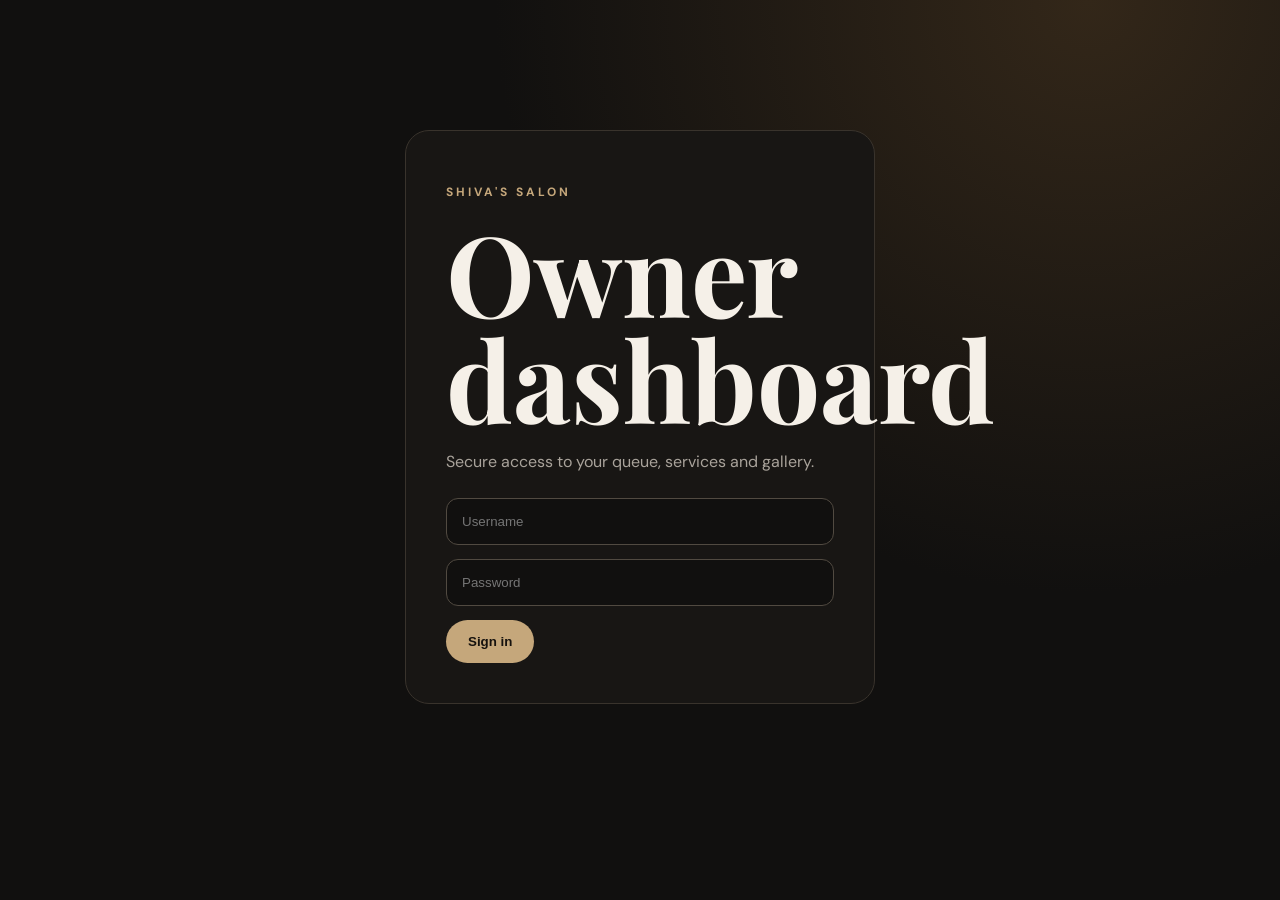
<file: frontend/admin.html>
<!doctype html>
<html lang="en">
<head>
  <meta charset="UTF-8" />
  <meta name="viewport" content="width=device-width, initial-scale=1.0" />
  <title>Shiva's Salon — Owner Dashboard</title>
  <link rel="stylesheet" href="./styles.css" />
</head>
<body class="admin-page">
  <main class="admin-shell">
    <section id="login-view" class="auth-card">
      <p class="eyebrow">SHIVA'S SALON</p>
      <h1>Owner dashboard</h1>
      <p class="muted">Secure access to your queue, services and gallery.</p>
      <form id="login-form" class="stack-form">
        <input id="username" required placeholder="Username" autocomplete="username" />
        <input id="password" required type="password" placeholder="Password" autocomplete="current-password" />
        <button class="button" type="submit">Sign in</button>
      </form>
      <p id="login-error" class="error" hidden></p>
    </section>

    <section id="dashboard-view" hidden>
      <header class="admin-header">
        <div><p class="eyebrow">OWNER CONTROL</p><h1>Good day. Let's run the salon.</h1></div>
        <button id="logout" class="button secondary">Sign out</button>
      </header>
      <div class="stats">
        <article class="stat"><span>WAITING</span><strong id="waiting-count">0</strong></article>
        <article class="stat"><span>SERVING</span><strong id="serving-token">—</strong></article>
        <article class="stat"><span>TODAY</span><strong id="today-count">0</strong></article>
      </div>
      <section class="admin-grid">
        <article class="panel">
          <div class="section-head"><div><p class="eyebrow">LIVE QUEUE</p><h2>Customers</h2></div><button id="next" class="button">Call next</button></div>
          <div id="queue-list" class="queue-list"></div>
        </article>
        <article class="panel">
          <p class="eyebrow">SERVING NOW</p><div id="serving-card" class="serving-card"><h2>No customer in the chair</h2><p class="muted">Call the next customer when you're ready.</p></div>
          <hr />
          <p class="eyebrow">ADD SERVICE</p>
          <form id="service-form" class="stack-form compact"><input id="service-name" required placeholder="Service name" /><input id="service-duration" required type="number" min="1" max="480" value="30" placeholder="Minutes" /><input id="service-description" placeholder="Short description" /><button class="button" type="submit">Add service</button></form>
        </article>
      </section>
      <section class="panel"><div class="section-head"><div><p class="eyebrow">GALLERY</p><h2>Our Art</h2></div></div><form id="gallery-form" class="inline-form"><input id="gallery-title" required placeholder="Title" /><input id="gallery-url" required type="url" placeholder="Image URL" /><input id="gallery-description" placeholder="Description" /><button class="button" type="submit">Add image</button></form><div id="gallery-admin" class="gallery"></div></section>
      <p id="toast" class="toast" hidden></p>
    </section>
  </main>
  <script src="./admin.js"></script>
</body>
</html>
</file>
<file: frontend/styles.css>
@import url('https://fonts.googleapis.com/css2?family=DM+Sans:wght@400;500;700&family=Playfair+Display:wght@500;700&display=swap');
:root{font-family:'DM Sans',sans-serif;color:#f5f0e8;background:#11100f;line-height:1.5}*{box-sizing:border-box}body{margin:0}.hero{min-height:76vh;padding:28px 7%;background:radial-gradient(circle at 80% 20%,#55402c 0,#1b1713 35%,#11100f 70%)}nav{display:flex;gap:28px;align-items:center}nav strong{margin-right:auto;letter-spacing:2px}nav a{color:#d7c8b4;text-decoration:none}.hero-copy{max-width:720px;margin:16vh 0}.eyebrow{letter-spacing:3px;font-size:.75rem;color:#c5a77b;font-weight:700}h1,h2{font-family:'Playfair Display',serif}h1{font-size:clamp(3.5rem,9vw,7rem);line-height:.95;margin:18px 0}h2{font-size:clamp(2.2rem,5vw,4rem);margin:10px 0 35px}.hero-copy>p:not(.eyebrow){max-width:570px;color:#c7c1b9}.button{display:inline-block;border:0;background:#c5a77b;color:#16120e;padding:14px 22px;border-radius:999px;font-weight:700;text-decoration:none;cursor:pointer}.button.secondary{background:transparent;color:#f5f0e8;border:1px solid #514a41}.section{padding:90px 7%;max-width:1200px;margin:auto}.panel{max-width:none;background:#1a1816;padding:32px;border-radius:24px}.cards,.gallery{display:grid;grid-template-columns:repeat(auto-fit,minmax(210px,1fr));gap:18px}.card,.gallery-item{padding:24px;border:1px solid #39332c;border-radius:18px;background:#181614}.card h3{margin-top:0}.muted{color:#a9a39b}form{display:grid;grid-template-columns:repeat(2,1fr);gap:14px;max-width:700px}input,select{width:100%;padding:15px;border-radius:12px;border:1px solid #514a41;background:#11100f;color:#f5f0e8}form .button{width:max-content}.result{margin-top:24px;padding:22px;border-radius:16px;background:#27221d;border:1px solid #65533c}.gallery-item img{width:100%;aspect-ratio:4/3;object-fit:cover;border-radius:12px}
.admin-page{min-height:100vh;background:radial-gradient(circle at 85% 0,#332719 0,#11100f 42%);padding:40px 5%}.admin-shell{max-width:1250px;margin:auto}.auth-card{max-width:470px;margin:10vh auto;padding:40px;border:1px solid #39332c;border-radius:24px;background:#181614}.stack-form{display:grid;grid-template-columns:1fr;max-width:none;margin-top:24px}.admin-header{display:flex;justify-content:space-between;align-items:center;gap:20px;margin-bottom:30px}.admin-header h1{font-size:clamp(2rem,5vw,4rem);margin:6px 0}.stats{display:grid;grid-template-columns:repeat(3,1fr);gap:16px;margin-bottom:20px}.stat{padding:24px;border:1px solid #39332c;border-radius:20px;background:#181614}.stat span{font-size:.72rem;letter-spacing:2px;color:#a9a39b}.stat strong{display:block;font:700 2.4rem 'Playfair Display',serif;margin-top:8px}.admin-grid{display:grid;grid-template-columns:1.4fr .8fr;gap:20px;margin-bottom:20px}.section-head{display:flex;justify-content:space-between;align-items:center;gap:20px;margin-bottom:22px}.section-head h2{font-size:2rem;margin:0}.queue-list{display:grid;gap:10px}.queue-row{display:flex;justify-content:space-between;align-items:center;gap:12px;padding:16px;border:1px solid #39332c;border-radius:16px;background:#151311}.queue-row strong,.queue-row span{display:block}.queue-row>div:last-child{display:flex;align-items:center;gap:8px}.status{font-size:.68rem!important;text-transform:uppercase;letter-spacing:1px;padding:5px 8px;border-radius:999px;background:#302a23;color:#c5a77b}.status.serving{background:#493b27}.small-button{border:1px solid #514a41;background:transparent;color:#f5f0e8;padding:8px 11px;border-radius:9px;cursor:pointer}.danger-button{color:#dca99c}.serving-card{padding:24px;border-radius:18px;background:#27221d;border:1px solid #65533c}.serving-card h2{font-size:2.2rem;margin:5px 0 12px}.compact{gap:10px}.inline-form{max-width:none;display:grid;grid-template-columns:1fr 1.6fr 1fr auto;margin-bottom:22px}.toast{position:fixed;right:24px;bottom:24px;padding:14px 18px;border-radius:12px;background:#c5a77b;color:#16120e;font-weight:700;box-shadow:0 10px 30px #0008}.error{color:#e5a79c}hr{border:0;border-top:1px solid #39332c;margin:30px 0}
@media(max-width:850px){.admin-grid{grid-template-columns:1fr}.inline-form{grid-template-columns:1fr}.stats{grid-template-columns:1fr}.admin-header{align-items:flex-start;flex-direction:column}}@media(max-width:650px){nav a{display:none}.hero{min-height:70vh}form{grid-template-columns:1fr}.section{padding:65px 6%}.admin-page{padding:24px 5%}.panel{padding:22px}.queue-row{align-items:flex-start;flex-direction:column}.queue-row>div:last-child{width:100%;justify-content:space-between}}
</file>
